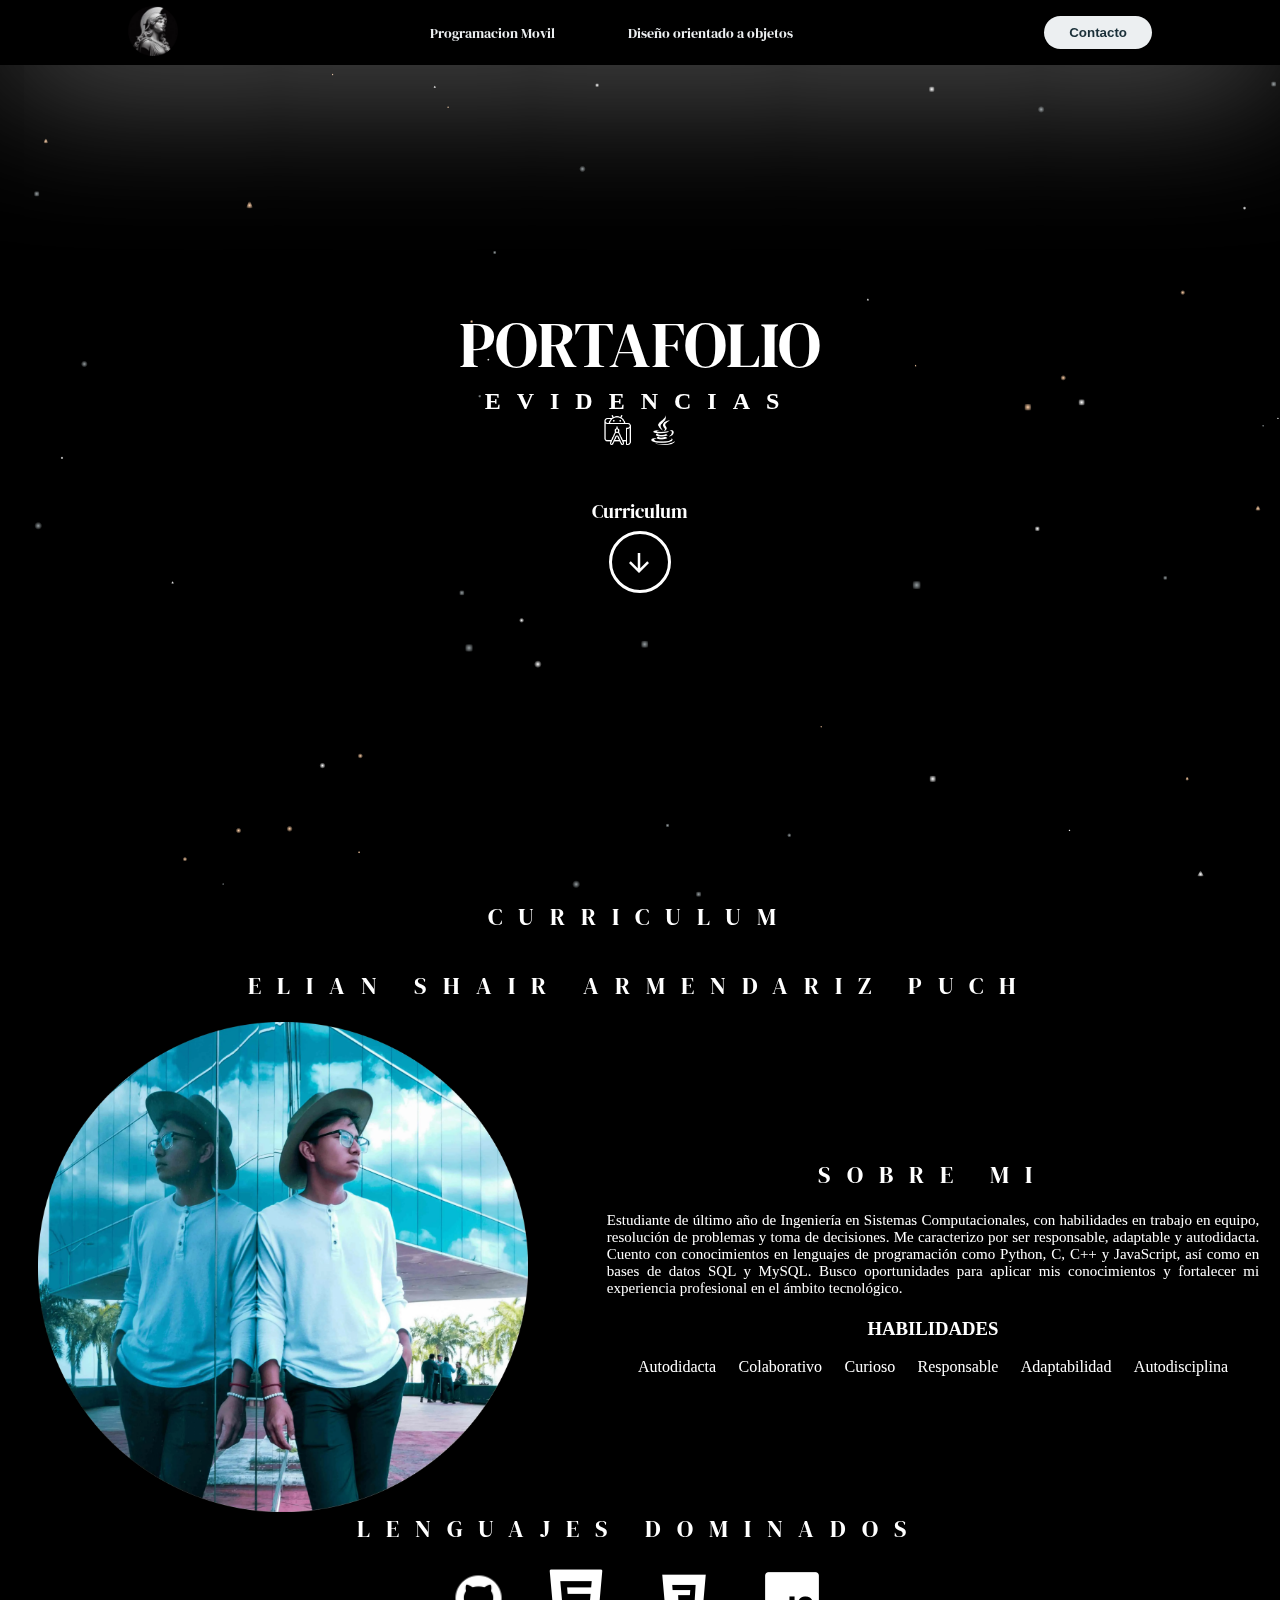
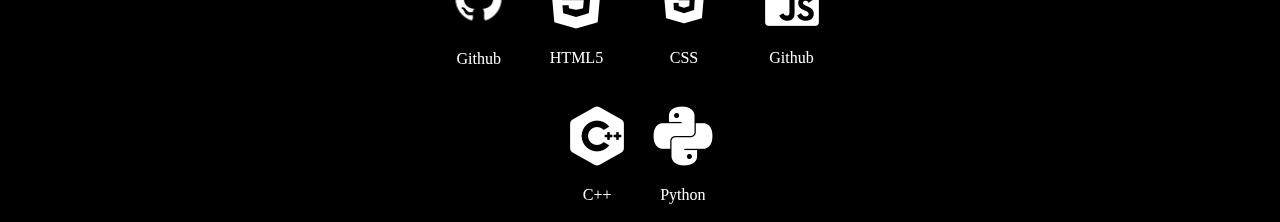
<file: index.html>
<!DOCTYPE html>
<html lang="es">

<head>
    <meta charset="UTF-8">
    <meta name="viewport" content="width=device-width, initial-scale=1.0">
    <link rel="stylesheet" href="css/index.css">
    <!-- ANIMACION LETRAS -->
    <link rel="stylesheet" href="https://cdnjs.cloudflare.com/ajax/libs/animate.css/4.1.1/animate.min.css" />
    <!-- FOND LETRAS -->
    <link rel="preconnect" href="https://fonts.googleapis.com">
    <link rel="preconnect" href="https://fonts.gstatic.com" crossorigin>
    <link href="https://fonts.googleapis.com/css2?family=DM+Serif+Display:ital@0;1&display=swap" rel="stylesheet">
    <!-- FOND LETRAS -->
    <link rel="preconnect" href="https://fonts.googleapis.com">
    <link rel="preconnect" href="https://fonts.gstatic.com" crossorigin>
    <link
        href="https://fonts.googleapis.com/css2?family=Cormorant:ital,wght@0,300..700;1,300..700&family=DM+Serif+Display:ital@0;1&display=swap"
        rel="stylesheet">

    <title>Portafolio</title>
</head>

<body class="finisher-header">

    <div class="container">
        <div class="item">
            <div class="logo">
                <a href="index.html"><img src="img/atenea.png" alt="Logo de la marca"></a>
            </div>
            <nav>
                <ul class="nav-links dm-serif-display-regular">
                    <li>
                        <a href="programcion_movil.html">Programacion Movil</a>
                        
                    </li>
                    <li>
                        <a href="diseño_orientado.html">Diseño orientado a objetos</a>
                    </li>
                </ul>
            </nav>
            <a class="btn" href="https://mail.google.com/mail/?view=cm&fs=1&to=elianarmendariz@gmail.com" target="_blank"><button>Contacto</button></a>
            

        </div>

        <div class="item">
            <div>
                <h1 class="animate__animated animate__backInUp dm-serif-display-regular">PORTAFOLIO</h1>
                <h2 class="animate__animated animate__zoomInDown dm-serif-display-regular-itali">EVIDENCIAS</h2>
                <div class="animate__animated animate__zoomInDown imag-center">
                    <img class="img" src="img/android studio.png" alt="android">
                    <img class="img" src="img/java.png" alt="android">
                </div>

                <br>
                <br>
                <br>

                <h3  class="animate__animated animate__backInUp dm-serif-display-regular" style="display: flex; align-items: center; justify-content: center;">Curriculum</h3>
                <div class="animate__animated animate__backInUp styled-wrapper"
                    style="display: flex; align-items: center; justify-content: center;">
                    <button class="button" id="scrollButton">
                        <div class="button-box">
                            <span class="button-elem">
                                <svg viewBox="0 0 24 24" xmlns="http://www.w3.org/2000/svg" class="arrow-icon">
                                    <path fill="white" d="M4 12l1.41-1.41L11 16.17V4h2v12.17l5.59-5.58L20 12l-8 8-8-8z">
                                    </path>
                                </svg>
                            </span>
                            <span class="button-elem">
                                <svg viewBox="0 0 24 24" xmlns="http://www.w3.org/2000/svg" class="arrow-icon">
                                    <path fill="white" d="M4 12l1.41-1.41L11 16.17V4h2v12.17l5.59-5.58L20 12l-8 8-8-8z">
                                    </path>
                                </svg>
                            </span>
                        </div>
                    </button>
                </div>

            </div>
        </div>

    </div>

    <div class="container_Curriculum" id="Curriculum">
        <div class="itemtitulo">
            <h2 class="pro dm-serif-display-regular">CURRICULUM</h2>
            <BR></BR>
            <h2 class="pro dm-serif-display-regular">ELIAN SHAIR ARMENDARIZ PUCH</h2>
        </div>

        <div class="itemfoto">
            <img loading="lazy" class="foto" src="img/fotoperfi2.webp" alt="">
        </div>

        <div class="itempala">
            <h2 class="pro dm-serif-display-regular">SOBRE MI</h2>

            <div class="parra">
                <p class="parrafo">Estudiante de último año de Ingeniería en Sistemas
                    Computacionales, con habilidades en trabajo en equipo,
                    resolución de problemas y toma de decisiones.
                    Me caracterizo por ser responsable, adaptable y
                    autodidacta. Cuento con conocimientos en lenguajes de
                    programación como Python, C, C++ y JavaScript, así como
                    en bases de datos SQL y MySQL. Busco oportunidades
                    para aplicar mis conocimientos y fortalecer mi experiencia
                    profesional en el ámbito tecnológico.
                </p>
            </div>
            <div class="habilidades">
                <h3>HABILIDADES</h3>
                <br>
                <div class="puntohabi">
                    <P class="parrafoH">Autodidacta</P>
                    <P class="parrafoH">Colaborativo</P>
                    <P class="parrafoH">Curioso</P>
                    <P class="parrafoH">Responsable</P>
                    <P class="parrafoH">Adaptabilidad</P>
                    <P class="parrafoH">Autodisciplina</P>
                </div>
            </div>
        </div>
    </div>

    <div class="container_Curriculum" id="Curriculum">
        <div class="itemtitulo">
            <h2 class="pro dm-serif-display-regular">LENGUAJES DOMINADOS</h2>
        </div>
        <div class="itempala">
            <div class="imageneslenguajes">
                <div class="imgcol">
                    <img class="imgitem" src="img/github.png" alt="foto1"><br>Github
                </div>
                <div class="imgcol">
                    <img class="imgitem1" src="img/html.png" alt="foto1"><br>HTML5
                </div>
                <div class="imgcol">
                    <img class="imgitem2" src="img/css.png" alt="foto1"><br>CSS
                </div>
                <div class="imgcol">
                    <img class="imgitem3" src="img/js.png" alt="foto1"><br>Github
                </div>
            </div>
            <BR></BR>
            <div class="imageneslenguajes">
                <div class="imgcol">
                    <img class="imgitem4" src="img/C++.png" alt="foto1"><br>C++
                </div>
                <div class="imgcol">
                    <img class="imgitem5" src="img/Python.png" alt="foto1"><br>Python
                </div>
            </div>
        </div>
    </div>

    <div>
        <br>
    </div>

    <script src="js/finisher-header.es5.min.js" type="text/javascript"></script>
    <script src="js/index.js"></script>
</body>

</html>

</body>

</html>
</file>
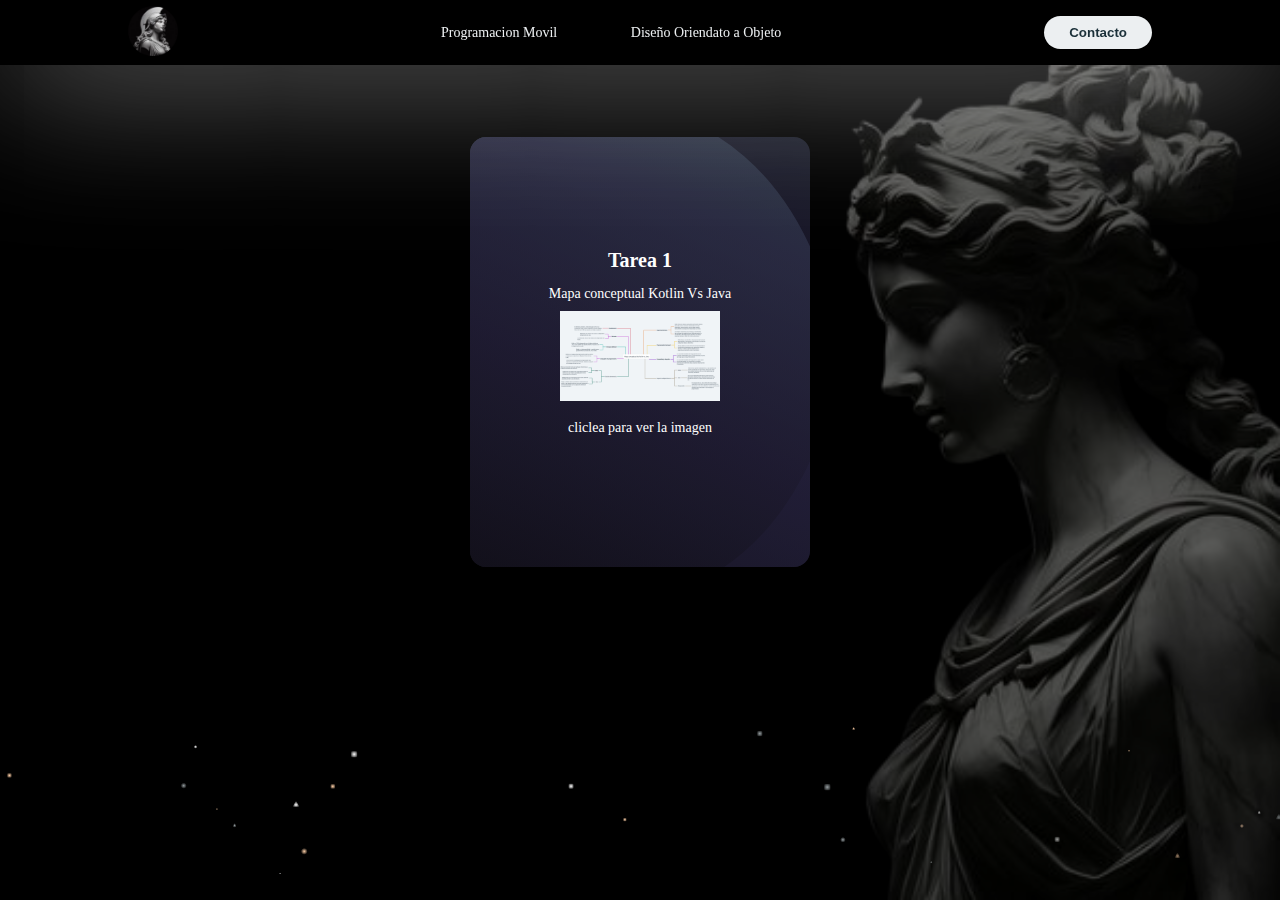
<file: diseño_orientado.html>
<!DOCTYPE html>
<html lang="es">

<head>
    <meta charset="UTF-8">
    <meta name="viewport" content="width=device-width, initial-scale=1.0">
    <link rel="stylesheet" href="css/programcion_movil.css">
    <!-- ANIMACION LETRAS -->
    <link rel="stylesheet" href="https://cdnjs.cloudflare.com/ajax/libs/animate.css/4.1.1/animate.min.css" />
    <!-- FOND LETRAS -->
    <link rel="preconnect" href="https://fonts.googleapis.com">
    <link rel="preconnect" href="https://fonts.gstatic.com" crossorigin>
    <link href="https://fonts.googleapis.com/css2?family=DM+Serif+Display:ital@0;1&display=swap" rel="stylesheet">
    <!-- FOND LETRAS -->
    <link rel="preconnect" href="https://fonts.googleapis.com">
    <link rel="preconnect" href="https://fonts.gstatic.com" crossorigin>
    <link
        href="https://fonts.googleapis.com/css2?family=Cormorant:ital,wght@0,300..700;1,300..700&family=DM+Serif+Display:ital@0;1&display=swap"
        rel="stylesheet">

    <title>Portafolio</title>
</head>

<body class="finisher-header">

    <div class="container">

        <div class="item">
            <div class="logo">
                <a href="index.html"><img src="img/atenea.png" alt="Logo de la marca"></a>
            </div>
            <nav>
                <ul class="nav-links dm-serif-display-regular">
                    <li>
                        <a href="programcion_movil.html">Programacion Movil</a>

                    </li>
                    <li><a href="diseño_orientado.html">Diseño Oriendato a Objeto</a></li>
                </ul>
            </nav>
            <a class="btn" href="https://mail.google.com/mail/?view=cm&fs=1&to=elianarmendariz@gmail.com"
                target="_blank"><button>Contacto</button></a>
        </div>

        <div class="item" id="programacion-movil">
            <h2 class="pro dm-serif-display-regular">Programacion Movil</h2>
            <img class="griego1" src="img/griego.png" alt="">

            <div class="cont">
                <div class="e-card playing">
                    <div class="image"></div>

                    <div class="wave"></div>
                    <div class="wave"></div>
                    <div class="wave"></div>
                    <div class="infotop">

                        Tarea 1
                        <br>
                        <div class="name">Mapa conceptual Kotlin Vs Java</div>
                        <br>
                        <img id="expandible" class="imgtarea" src="img/tarea1.png" alt="">
                        <div class="name">cliclea para ver la imagen</div>
                    </div>
                </div>
            </div>

            
        </div>
    </div>


    <!-- Modal para ver PDF -->
    <div id="modalPDF" class="modal-pdf">
        <div class="modal-content-pdf">
            <span class="cerrar-pdf" id="cerrarPDF">&times;</span>
            <iframe id="visorPDF" src="" frameborder="0"></iframe>
        </div>
    </div>

    <!-- Modal para ver imagen ampliada -->
    <div id="modalImagen" style="display:none;" class="modal">
        <span id="cerrarModal" class="cerrar">&times;</span>
        <img id="imgAmpliada" class="modal-contenido" alt="Imagen ampliada">
    </div>

    <script src="js/finisher-header.es5.min.js" type="text/javascript"></script>
    <script src="js/programcion_movil.js"></script>
</body>


</html>
</file>
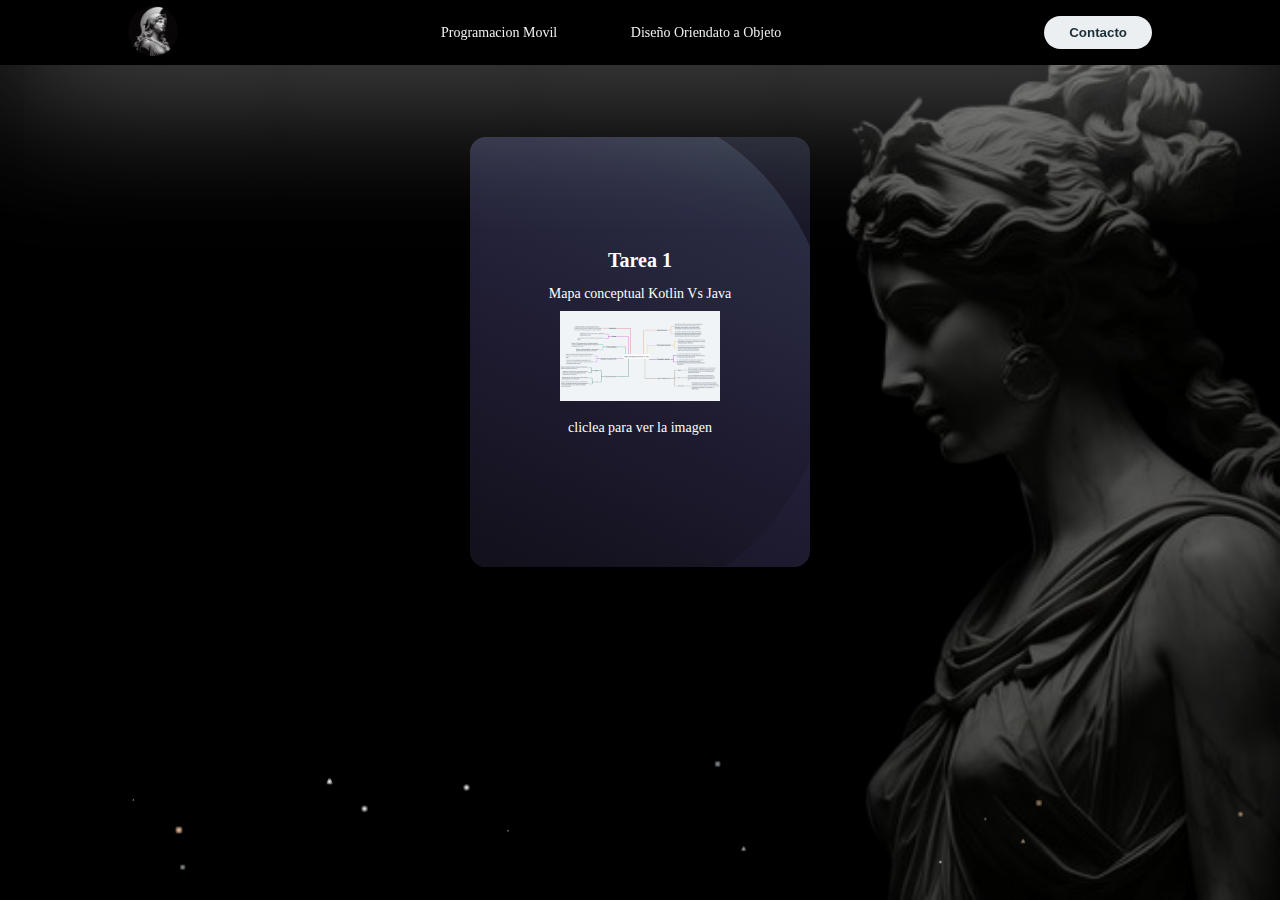
<file: programcion_movil.html>
<!DOCTYPE html>
<html lang="es">

<head>
    <meta charset="UTF-8">
    <meta name="viewport" content="width=device-width, initial-scale=1.0">
    <link rel="stylesheet" href="css/programcion_movil.css">
    <!-- ANIMACION LETRAS -->
    <link rel="stylesheet" href="https://cdnjs.cloudflare.com/ajax/libs/animate.css/4.1.1/animate.min.css" />
    <!-- FOND LETRAS -->
    <link rel="preconnect" href="https://fonts.googleapis.com">
    <link rel="preconnect" href="https://fonts.gstatic.com" crossorigin>
    <link href="https://fonts.googleapis.com/css2?family=DM+Serif+Display:ital@0;1&display=swap" rel="stylesheet">
    <!-- FOND LETRAS -->
    <link rel="preconnect" href="https://fonts.googleapis.com">
    <link rel="preconnect" href="https://fonts.gstatic.com" crossorigin>
    <link
        href="https://fonts.googleapis.com/css2?family=Cormorant:ital,wght@0,300..700;1,300..700&family=DM+Serif+Display:ital@0;1&display=swap"
        rel="stylesheet">

    <title>Portafolio</title>
</head>

<body class="finisher-header">

    <div class="container">

        <div class="item">
            <div class="logo">
                <a href="index.html"><img src="img/atenea.png" alt="Logo de la marca"></a>
            </div>
            <nav>
                <ul class="nav-links dm-serif-display-regular">
                    <li>
                        <a href="programcion_movil.html">Programacion Movil</a>

                    </li>
                    <li><a href="diseño_orientado.html">Diseño Oriendato a Objeto</a></li>
                </ul>
            </nav>
            <a class="btn" href="https://mail.google.com/mail/?view=cm&fs=1&to=elianarmendariz@gmail.com"
                target="_blank"><button>Contacto</button></a>
        </div>

        <div class="item" id="programacion-movil">
            <h2 class="pro dm-serif-display-regular">Programacion Movil</h2>
            <img class="griego1" src="img/griego.png" alt="">

            <div class="cont">
                <div class="e-card playing">
                    <div class="image"></div>

                    <div class="wave"></div>
                    <div class="wave"></div>
                    <div class="wave"></div>
                    <div class="infotop">

                        Tarea 1
                        <br>
                        <div class="name">Mapa conceptual Kotlin Vs Java</div>
                        <br>
                        <img id="expandible" class="imgtarea" src="img/tarea1.png" alt="">
                        <div class="name">cliclea para ver la imagen</div>
                    </div>
                </div>

            </div>
        </div>


    </div>

    <script src="js/finisher-header.es5.min.js" type="text/javascript"></script>
    <script src="js/programcion_movil.js"></script>
</body>


</html>
</file>
<file: css/index.css>
* {
    margin: 0;
    padding: 0;
    box-sizing: border-box;
    color: white;
}

body {
    background-color: #000000;
}

html {
    scroll-behavior: smooth;
}

.container {
    display: flex;
    gap: 2%;
    flex-wrap: wrap;
    align-content: start;
}

/*======================================== header ======================================== */
.item:nth-child(1) {
    position: fixed;
    top: 0;
    left: 0;
    z-index: 1000;
    width: 100%;
    height: 5%;
    background-color: #000000;
    display: flex;
    justify-content: space-between;
    align-items: center;
    height: 65px;
    width: 100vw;
    padding: 5px 10%;
    box-shadow: 0px 0px 154px rgba(255, 255, 255, 0.623);
}

.item .logo {
    cursor: pointer;
}

.item .logo img {
    height: 50px;
    width: 50px;
    transition: all 0.3s;
}

.item .logo img:hover {
    transform: scale(1.3);
}

.item .nav-links {
    list-style: none;
    font-size: 0.9rem;
}

.item .nav-links li {
    display: inline-block;
    padding: 0 20px;
}

.item .nav-links li:hover {
    transform: scale(1.1);
}

.item .nav-links a {
    font-size: 14px;
    color: #eceff1;
    text-decoration: none;
}

.nav-links li a {
    display: inline-block;
    padding: 10px 15px;
    text-decoration: none;
    color: #fff;
    background-color: #000000;
    border-radius: 5px;
    transition: all 0.4s;
}

.item .nav-links li a:hover {
    transform: translateY(-10px);
    box-shadow: 0 7px 0 -2px #ffffff,
        0 15px 0 -4px #464646,
        0 16px 10px -3px #ffffff83;
}

.nav-links li a:active {
    transition: all 0.2s;
    transform: translateY(-5px);
    box-shadow: 0 2px 0 -2px #f85959,
        0 8px 0 -4px #39a2db,
        0 12px 10px -3px #39a2db;
}

.item .btn button {
    font-weight: 700;
    color: #1b3039;
    padding: 9px 25px;
    background: #eceff1;
    border: none;
    border-radius: 50px;
    cursor: pointer;
    transition: all 0.3s ease 0s;
}

.item .btn button:hover {
    background-color: #e2f1f8;
    color: #000000;
    transform: scale(1.1);
}

.nav-links li .tareas {
    display: none;
    position: absolute;
    background-color: #585757bb;
    padding: 10px;
    list-style: none;
    border-radius: 5px;
    box-shadow: 0px 0px 10px rgba(0, 0, 0, 0.5);
    z-index: 1000;
    top: 40px; /* Ajusta según sea necesario */
    left: 0;
}

.nav-links li:hover .tareas {
    display: flex;
    cursor: pointer;
}

.nav-links li .tareas li {
    padding: 5px 10px;
    color: #fff;
    transition: background-color 0.3s;
    text-align: center;
    flex-direction: column;
}

.nav-links li .tareas li:hover {
    background-color: #555;
}


/*======================================== principal ======================================== */

.item:nth-child(2) {
    flex-grow: 1;
    height: 75%;
    min-height: 100vh;
    display: flex;
    justify-content: center;
    align-items: center;
}

.dm-serif-display-regular {
    font-family: "DM Serif Display", serif;
    font-weight: 400;
    font-style: normal;
}

.dm-serif-display-regular-italic {
    font-family: "DM Serif Display", serif;
    font-weight: 400;
    font-style: italic;
}

h1 {
    font-size: 4rem;
}

h2 {
    text-align: center;
    letter-spacing: 1rem;
}

.imag-center {
    display: flex;
    justify-content: center;
    align-items: center;
    gap: 1rem;
}

.img {
    width: 30px;
    height: 30px;
}

/* From Uiverse.io by karthik092726122003 */
.styled-wrapper .button {
    display: block;
    position: relative;
    width: 76px;
    height: 76px;
    margin: 0;
    overflow: hidden;
    outline: none;
    background-color: transparent;
    cursor: pointer;
    border: 0;
}

.styled-wrapper .button:before {
    content: "";
    position: absolute;
    border-radius: 50%;
    inset: 7px;
    border: 3px solid rgb(255, 255, 255);
    animation: pulse 1.5s infinite ease-in-out;
    /* Se repite infinitamente */
    transition:
        opacity 0.4s cubic-bezier(0.77, 0, 0.175, 1) 80ms,
        transform 0.5s cubic-bezier(0.455, 0.03, 0.515, 0.955) 80ms;
}

@keyframes pulse {
    0% {
        transform: scale(1);
        opacity: 1;
    }

    50% {
        transform: scale(1.1);
        opacity: 0.7;
    }

    100% {
        transform: scale(1);
        opacity: 1;
    }
}

.styled-wrapper .button:after {
    content: "";
    position: absolute;
    border-radius: 50%;
    inset: 7px;
    border: 4px solid #599a53;
    transform: scale(1.3);
    transition:
        opacity 0.4s cubic-bezier(0.165, 0.84, 0.44, 1),
        transform 0.5s cubic-bezier(0.25, 0.46, 0.45, 0.94);
    opacity: 0;
}

.styled-wrapper .button:hover:before,
.styled-wrapper .button:focus:before {
    opacity: 0;
    transform: scale(0.7);
    transition:
        opacity 0.4s cubic-bezier(0.165, 0.84, 0.44, 1),
        transform 0.5s cubic-bezier(0.25, 0.46, 0.45, 0.94);
}

.styled-wrapper .button:hover:after,
.styled-wrapper .button:focus:after {
    opacity: 1;
    transform: scale(1);
    transition:
        opacity 0.4s cubic-bezier(0.77, 0, 0.175, 1) 80ms,
        transform 0.5s cubic-bezier(0.455, 0.03, 0.515, 0.955) 80ms;
}

.styled-wrapper .button-box {
    display: flex;
    position: absolute;
    top: 0;
    left: 0;
}

.styled-wrapper .button-elem {
    display: block;
    width: 30px;
    height: 30px;
    margin: 24px 18px 0 22px;
    transform: rotate(360deg);
    fill: #f0eeef;
}

.styled-wrapper .button:hover .button-box,
.styled-wrapper .button:focus .button-box {
    transition: 0.4s;
    transform: translateX(-69px);
}

/*======================================== curriculum ======================================== */
.cur {
    text-align: center;
}

.container_Curriculum {
    display: flex;
    gap: 20px;
    flex-wrap: wrap;
    width: 100%;
    height: 5%;
    background-color: rgb(0, 0, 0);
}

.itemtitulo {
    width: 100%;
}

.itemfoto {
    flex-grow: 1;
    display: flex;
    align-items: center;
    justify-content: center;
    width: 40%;
}

.foto {
    width: 490px;
}

.itempala {
    flex-grow: 1;
    width: 50%;
    display: flex;
    align-items: center;
    justify-content: center;
    flex-direction: column;
}

.imageneslenguajes {
    display: flex;
    align-items: center;
    justify-content: center;
    gap: 17%;
}

.imgcol {
    display: flex;
    align-items: center;
    justify-content: center;
    flex-direction: column;
}

.imgitem {
    width: 151%;
    transition: 0.3s ease;
}

.imgitem:hover {
    transform: scale(1.1);
    border-radius: 20%;
    box-shadow: 0 0 20px #4493e9;
    background-color: #0d1117;
}

.imgitem1:hover {
    transform: scale(1.1);
    border-radius: 20%;
    box-shadow: 0 0 20px #f26529;
    background-color: #e44d25;
}

.imgitem2:hover {
    transform: scale(1.1);
    border-radius: 20%;
    box-shadow: 0 0 20px #2a65f0;
    background-color: #264de4;
}

.imgitem3:hover {
    transform: scale(1.1);
    border-radius: 20%;
    box-shadow: 0 0 20px #f0dc4e;
    background-color: #f0dc4e;
}

.imgitem4:hover {
    transform: scale(1.1);
    border-radius: 20%;
    box-shadow: 0 0 20px #007cc7;
    background-color: #005199;
}

.imgitem5:hover {
    transform: scale(1.1);
    border-radius: 20%;
    box-shadow: 0 0 20px #336fa1;
    background-color: #f7cb3f;
}

.parra {
    display: flex;
    align-items: center;
    justify-content: center;
    margin: 3%;
}

.parrafo {
    text-align: justify;
    font-size: 15px;
}

.parrafoH:hover {
    border-radius: 20%;
    box-shadow: 0 0 40px #1a89e4;
}

.puntohabi {
    display: flex;
    align-items: center;
    justify-content: center;
    gap: 14%;
    text-align: justify;
    width: 160px;
}

.habilidades {
    text-align: center;
}
</file>
<file: css/programcion_movil.css>
* {
    margin: 0;
    padding: 0;
    box-sizing: border-box;
    color: white;

}

body {
    background-color: #000000;
}

html {
    scroll-behavior: smooth;
}

.container {
    display: flex;
    gap: 2%;
    flex-wrap: wrap;
    align-content: start;
}

/*======================================== header ======================================== */
.item:nth-child(1) {
    position: fixed;
    top: 0;
    left: 0;
    z-index: 1000;
    width: 100%;
    height: 5%;
    background-color: aqua;
    background-color: #000000;
    display: flex;
    justify-content: space-between;
    align-items: center;
    height: 65px;
    width: 100vw;
    padding: 5px 10%;
    box-shadow: 0px 0px 154px rgba(255, 255, 255, 0.623);
}

.item .logo {
    cursor: pointer;
}

.item .logo img {
    height: 50px;
    width: 50px;
    transition: all 0.3s;
}

.item .logo img:hover {
    transform: scale(1.3);
}

.item .nav-links {
    list-style: none;
    font-size: 0.9rem;
}

.item .nav-links li {
    display: inline-block;
    padding: 0 20px;
}

.item .nav-links li:hover {
    transform: scale(1.1);
}

.item .nav-links a {
    font-size: 14px;
    color: #eceff1;
    text-decoration: none;
}

.nav-links li a {
    display: inline-block;
    padding: 10px 15px;
    text-decoration: none;
    color: #fff;
    background-color: #000000;
    border-radius: 5px;
    transition: all 0.4s;
}

.item .nav-links li a:hover {
    transform: translateY(-10px);
    box-shadow: 0 7px 0 -2px #ffffff,
        0 15px 0 -4px #464646,
        0 16px 10px -3px #ffffff83;
}

.nav-links li a:active {
    transition: all 0.2s;
    transform: translateY(-5px);
    box-shadow: 0 2px 0 -2px #f85959,
        0 8px 0 -4px #39a2db,
        0 12px 10px -3px #39a2db;
}

.item .btn button {
    font-weight: 700;
    color: #1b3039;
    padding: 9px 25px;
    background: #eceff1;
    border: none;
    border-radius: 50px;
    cursor: pointer;
    transition: all 0.3s ease 0s;
}

.item .btn button:hover {
    background-color: #e2f1f8;
    color: #000000;
    transform: scale(1.1);
}

/*======================================== programaciones moviles ======================================== */
.item:nth-child(2) {
    width: 100%;
    height: 5%;
    min-height: 80vh;
    background-color: rgb(0, 0, 0);

}

.griego1 {
    height: 100vh;
    opacity: 0;
    position: absolute;
    right: 0px;
    top: 0px;
    transform: translateX(0px);

}

.pro {
    letter-spacing: normal;
    font-size: 2rem;
}

.e-card {
    margin: 100px auto;
    background: transparent;
    box-shadow: 0px 8px 28px -9px rgba(0, 0, 0, 0.45);
    position: relative;
    width: 340px;
    height: 430px;
    border-radius: 16px;
    overflow: hidden;
}

.wave {
    position: absolute;
    width: 540px;
    height: 700px;
    opacity: 0.6;
    left: 0;
    top: 0;
    margin-left: -50%;
    margin-top: -70%;
    background: linear-gradient(744deg, #09080a, #282442 60%, #395052);
}

.icon {
    width: 3em;
    margin-top: -1em;
    padding-bottom: 1em;
}

.infotop {
    text-align: center;
    font-size: 20px;
    position: absolute;
    top: 5.6em;
    left: 0;
    right: 0;
    color: rgb(255, 255, 255);
    font-weight: 600;
}

.name {
    font-size: 14px;
    font-weight: 100;
    position: relative;
    top: 1em;
    /* text-transform: lowercase; */
}

.wave:nth-child(2),
.wave:nth-child(3) {
    top: 210px;
}

.playing .wave {
    border-radius: 40%;
    animation: wave 3000ms infinite linear;
}

.wave {
    border-radius: 40%;
    animation: wave 55s infinite linear;
}

.playing .wave:nth-child(2) {
    animation-duration: 4000ms;
}

.wave:nth-child(2) {
    animation-duration: 50s;
}

.playing .wave:nth-child(3) {
    animation-duration: 5000ms;
}

.wave:nth-child(3) {
    animation-duration: 45s;
}

@keyframes wave {
    0% {
        transform: rotate(0deg);
    }

    100% {
        transform: rotate(360deg);
    }
}

.imgtarea{
    width: 160px;
}

#expandible.expanded {
    position: fixed;
    top: 50%; 
    left: 50%; 
    width: 78vw; 
    height: auto; 
    object-fit: contain;
    z-index: 1000;
    transition: all 0.5s ease-in-out;
    cursor: pointer;
    transform: translate(-50%, -50%);
}

#overlay {
    position: fixed;
    top: 0;
    left: 0;
    width: 100vw;
    height: 100vh;
    background-color: rgba(0, 0, 0, 0.8);
    z-index: 999;
    display: none;
}

#overlay .message {
    position: absolute;
    bottom: 20px;
    left: 50%;
    transform: translateX(-50%);
    color: white;
    font-size: 16px;
    font-family: Arial, sans-serif;
    text-align: center;
    background-color: rgba(0, 0, 0, 0.7);
    padding: 10px 20px;
    border-radius: 5px;
    z-index: 1001;
}

.modal-pdf {
    display: none;
    position: fixed;
    z-index: 9999;
    left: 0;
    top: 0;
    width: 100%;
    height: 100%;
    background-color: rgba(0,0,0,0.8);
    justify-content: center;
    align-items: center;
}

.modal-content-pdf {
    position: relative;
    width: 80%;
    height: 80%;
    background: #fff;
    border-radius: 10px;
    overflow: hidden;
}

.modal-content-pdf iframe {
    width: 100%;
    height: 100%;
    border: none;
}

.cerrar-pdf {
    position: absolute;
    top: 8px;
    right: 16px;
    font-size: 28px;
    font-weight: bold;
    color: #333;
    cursor: pointer;
}

.abrir-pdf {
    margin-top: 10px;
    padding: 8px 12px;
    background-color: #28a745;
    color: white;
    border: none;
    border-radius: 6px;
    cursor: pointer;
    transition: background-color 0.3s ease;
}

.abrir-pdf:hover {
    background-color: #218838;
}






/* abrir imagen al hacer click */
.modal {
    display: none;
    position: fixed;
    z-index: 9999;
    left: 0; top: 0;
    width: 100%; height: 100%;
    background-color: rgba(0,0,0,0.8);
    justify-content: center;
    align-items: center;
}

.modal-contenido {
    max-width: 90%;
    max-height: 90%;
    border-radius: 10px;
    box-shadow: 0 0 15px #fff;
}

.cerrar {
    position: absolute;
    top: 20px;
    right: 30px;
    color: white;
    font-size: 40px;
    font-weight: bold;
    cursor: pointer;
}
</file>
